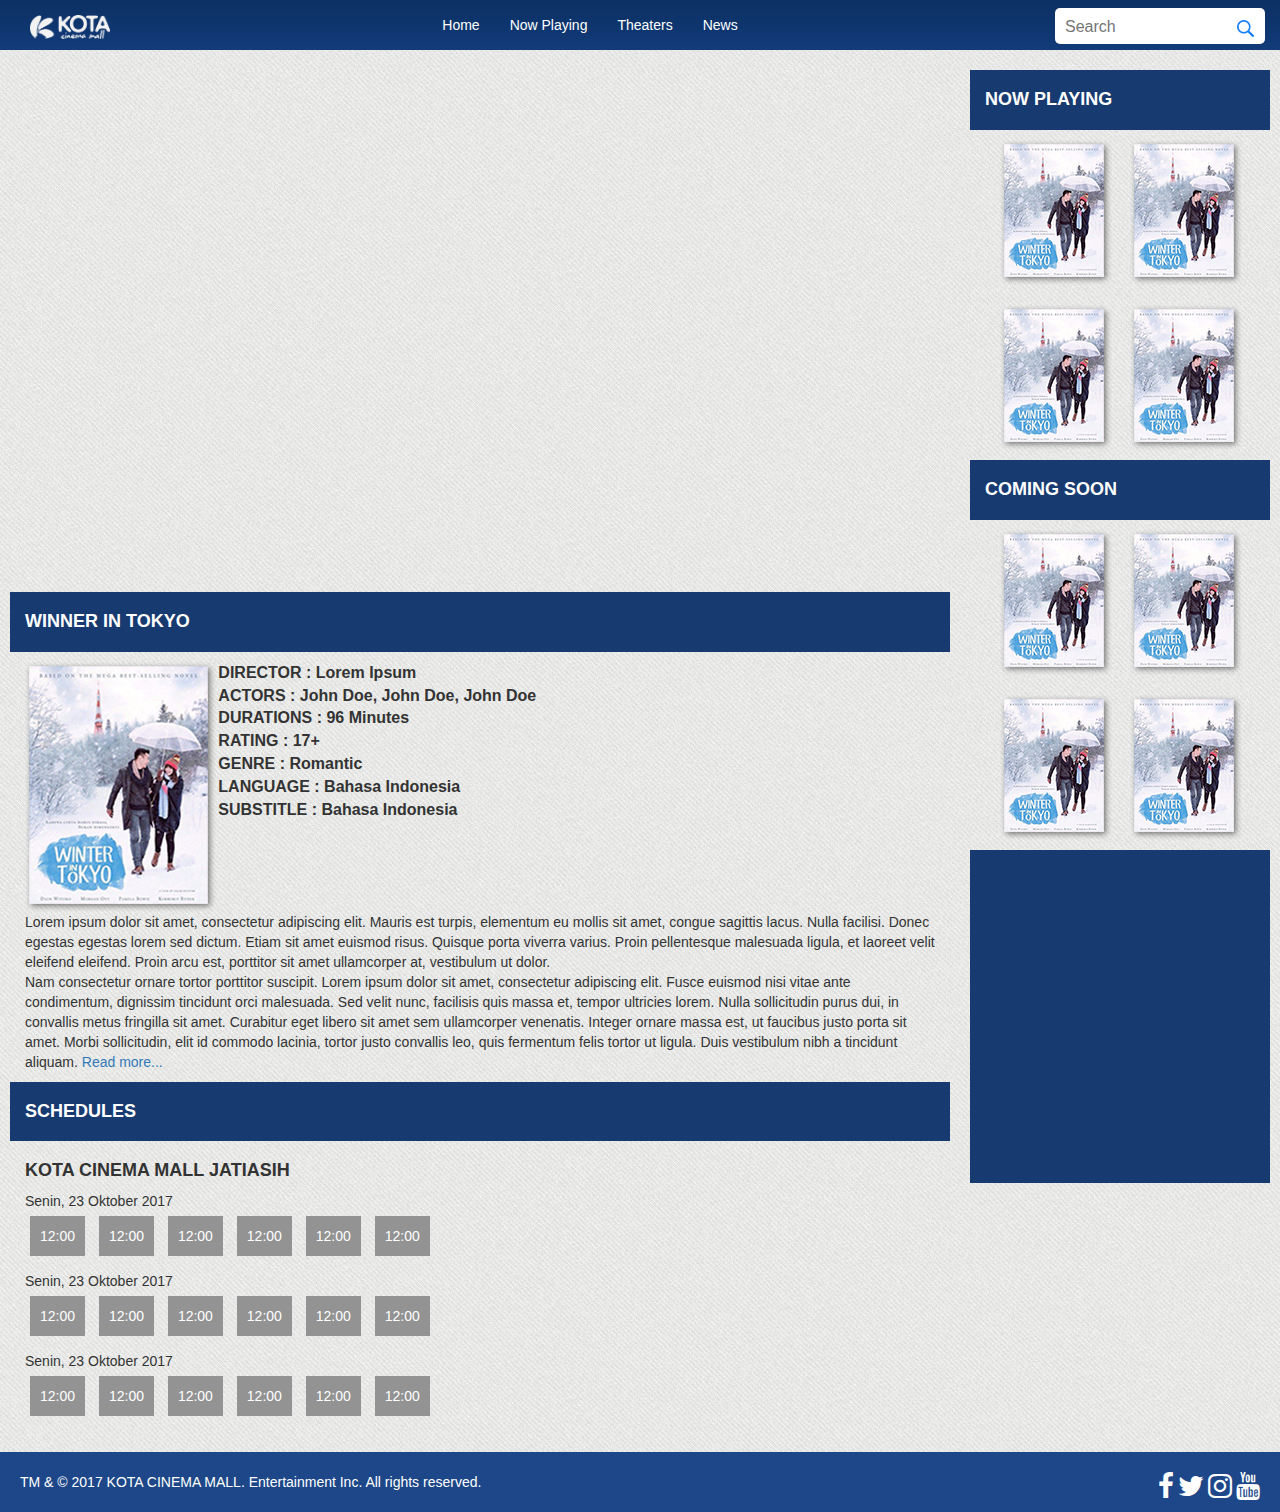
<file: movie.html>
<!DOCTYPE html>
<html>
<head>
<meta charset="utf-8" />
<meta name="viewport" content="width=device-width, initial-scale=1, maximum-scale=1, minimum-scale=1, user-scalable=no, minimal-ui" />
<link rel="stylesheet" href="css/app.css"/>
<link rel="stylesheet" href="css/bootstrap.css"/>
<link rel="stylesheet" href="css/font-awesome.min.css"/>
<link href="https://cdnjs.cloudflare.com/ajax/libs/OwlCarousel2/2.2.0/assets/owl.theme.default.min.css" rel="stylesheet"/>
<link href="https://cdnjs.cloudflare.com/ajax/libs/OwlCarousel2/2.2.1/assets/owl.carousel.min.css" rel="stylesheet"/>
<title>Movie</title>
</head>
<body>
<header class="navbar-fixed-top navbar-default">
    <div class="container-fluid">
        <div class="navbar-header">
            <button type="button" class="navbar-toggle" type="button" data-toggle="collapse" data-target="#navbarCollapse" aria-controls="navbarCollapse" aria-expanded="false" aria-label="Toggle navigation">
                <span class="sr-only">Toggle navigation</span>
                <span class="icon-bar"></span>
                <span class="icon-bar"></span>
                <span class="icon-bar"></span>
            </button>

            <a class="navbar-brand" href="{{ 'home'|page }}">
               <img src="image/logo.png" alt="" class="img-responsive img-logo">
            </a>
        </div>

        <div class="collapse navbar-collapse" id="navbarCollapse">
            <ul class="nav navbar-nav">
               <li><a href="#" title="">Home</a></li>
               <li><a href="#" title="">Now Playing</a></li>
               <li><a href="#" title="">Theaters</a></li>
               <li><a href="#" title="">News</a></li>
            </ul>
             <form class="form-inline" action="" method="get" accept-charset="utf-8">
              <input type="text" name="search" placeholder="Search" style="background-image: url(image/search.png);">
              </form>
        </div>
    </div>
</header>
<div class="container-fluid content-body">
  <div class="row">
     <div class="col-sm-9">
       <div class="row p-l-r-10">
         <div class="col-sm-12 pd-b-10">
            <div class="embed-responsive embed-responsive-16by9">
                <iframe class="embed-responsive-item" src="https://www.youtube.com/embed/jytxhPhSK_0"></iframe>
            </div>
         </div>
         <div class="col-md-12 col-xs-12 title">
            <h2>WINNER IN TOKYO</h2>
         </div>

         <div class="col-md-12 col-xs-12">
           <div class="row">
             <div class="col-sm-12 ex-movie">
                <div class="row">
                    <div class="col-sm-4 text-left">
                        <img src="image/Film2.png" alt="" style="margin: 0px;" class="img-responsive">
                    </div>
                    <div class="col-sm-8">
                        <p class="info-movie" style="font-weight: bold; font-size: 16px;"><b>DIRECTOR</b> : Lorem Ipsum<br><b>ACTORS</b> : John Doe, John Doe, John Doe<br>
                        <b>DURATIONS</b> : 96 Minutes<br><b>RATING</b> : 17+<br><b>GENRE</b> : Romantic<br>
                        <b>LANGUAGE</b> : Bahasa Indonesia <br><b>SUBSTITLE</b> : Bahasa Indonesia</p>
                    </div>
                </div>
                <div class="row">
                  <div class="col-sm-12">
                    <p>Lorem ipsum dolor sit amet, consectetur adipiscing elit. Mauris est turpis, elementum eu mollis sit amet, congue sagittis lacus. Nulla facilisi. Donec egestas egestas lorem sed dictum. Etiam sit amet euismod risus. Quisque porta viverra varius. Proin pellentesque malesuada ligula, et laoreet velit eleifend eleifend. Proin arcu est, porttitor sit amet ullamcorper at, vestibulum ut dolor.<br>Nam consectetur ornare tortor porttitor suscipit. Lorem ipsum dolor sit amet, consectetur adipiscing elit. Fusce euismod nisi vitae ante condimentum, dignissim tincidunt orci malesuada. Sed velit nunc, facilisis quis massa et, tempor ultricies lorem. Nulla sollicitudin purus dui, in convallis metus fringilla sit amet. Curabitur eget libero sit amet sem ullamcorper venenatis. Integer ornare massa est, ut faucibus justo porta sit amet. Morbi sollicitudin, elit id commodo lacinia, tortor justo convallis leo, quis fermentum felis tortor ut ligula. Duis vestibulum nibh a tincidunt aliquam. <a href="#" title="">Read more...</a></p>
                  </div>
                </div>
            </div>
           </div>
         </div>
         <div class="col-md-12 col-xs-12 title">
            <h2>SCHEDULES</h2>
         </div>

         <div class="col-md-12 col-xs-12">
           <div class="row">
             <div class="col-sm-12 ex-movie">
                <div class="row">
                    <div class="col-sm-6 text-left">
                        <h4><b>KOTA CINEMA MALL JATIASIH</b></h4>
                    </div>
                    <div class="col-sm-12">
                      <span class="pd-b-10 pd-t-10">Senin, 23 Oktober 2017</span>
                      <ul class="time-movie">
                        <li><a href="#" title="">12:00</a></li>
                        <li><a href="#" title="">12:00</a></li>
                        <li><a href="#" title="">12:00</a></li>
                        <li><a href="#" title="">12:00</a></li>
                        <li><a href="#" title="">12:00</a></li>
                        <li><a href="#" title="">12:00</a></li>
                      </ul>
                      <span class="pd-b-10 pd-t-10">Senin, 23 Oktober 2017</span>
                      <ul class="time-movie">
                        <li><a href="#" title="">12:00</a></li>
                        <li><a href="#" title="">12:00</a></li>
                        <li><a href="#" title="">12:00</a></li>
                        <li><a href="#" title="">12:00</a></li>
                        <li><a href="#" title="">12:00</a></li>
                        <li><a href="#" title="">12:00</a></li>
                      </ul>
                      <span class="pd-b-10 pd-t-10">Senin, 23 Oktober 2017</span>
                      <ul class="time-movie">
                        <li><a href="#" title="">12:00</a></li>
                        <li><a href="#" title="">12:00</a></li>
                        <li><a href="#" title="">12:00</a></li>
                        <li><a href="#" title="">12:00</a></li>
                        <li><a href="#" title="">12:00</a></li>
                        <li><a href="#" title="">12:00</a></li>
                      </ul>
                    </div>
                </div>
                <div class="row">
                  <div class="col-sm-12">
                  </div>
                </div>
            </div>
           </div>
         </div>
       </div>
     </div>
     <div class="col-sm-3">
        <div class="row p-l-r-10">
          <div class="col-sm-12 title">
              <h2>NOW PLAYING</h2>
          </div>
          <div class="col-sm-12 pd-0">
            <div class="col-md-6 col-sm-12 col-xs-6 pd-0 pd-l-20 text-center">
              <img src="image/list.png" alt="" class="img-list">
              <img src="image/list.png" alt="" class="img-list">
            </div>

            <div class="col-md-6 col-sm-12 col-xs-6 pd-0 pd-r-20 text-center">
              <img src="image/list.png" alt="" class="img-list">
              <img src="image/list.png" alt="" class="img-list">
            </div>
          </div>
        </div>
        <div class="row p-l-r-10">
          <div class="col-sm-12 title">
              <h2>COMING SOON</h2>
          </div>
          <div class="col-sm-12 pd-0">
            <div class="col-md-6 col-sm-12 col-xs-6 pd-0 pd-l-20 text-center">
              <img src="image/list.png" alt="" class="img-list">
              <img src="image/list.png" alt="" class="img-list">
            </div>

            <div class="col-md-6 col-sm-12 col-xs-6 pd-0 pd-r-20 text-center">
              <img src="image/list.png" alt="" class="img-list">
              <img src="image/list.png" alt="" class="img-list">
            </div>
          </div>
        </div>
        <div class="row p-l-r-10">
            <div class="col-sm-12 text-center title">
               <div class="ads">
                 
               </div>
            </div>
        </div>
     </div> 
  </div>
</div>
<footer class="footer">
        <span class="text-muted">TM & © 2017 KOTA CINEMA MALL. Entertainment Inc. All rights reserved.</span>
        <ul class="social-icons float-right">
            <li><a href="" class="social-icon"> <i class="fa fa-facebook fa-2x"></i></a></li>
            <li><a href="" class="social-icon"> <i class="fa fa-twitter fa-2x"></i></a></li>
            <li><a href="" class="social-icon"> <i class="fa fa-instagram fa-2x"></i></a></li>
            <li><a href="" class="social-icon"> <i class="fa fa-youtube fa-2x"></i></a></li>
        </ul>
    </footer>
<script src="js/jquery.min.js"></script>
<script src="js/bootstrap.js"></script>
<script src="js/bootstrap.min.js"></script>
<script src="js/main.js"></script>
<script src="https://cdnjs.cloudflare.com/ajax/libs/OwlCarousel2/2.2.1/owl.carousel.min.js"></script>
<script type="text/javascript">
</script>
</body>
</html>
</file>
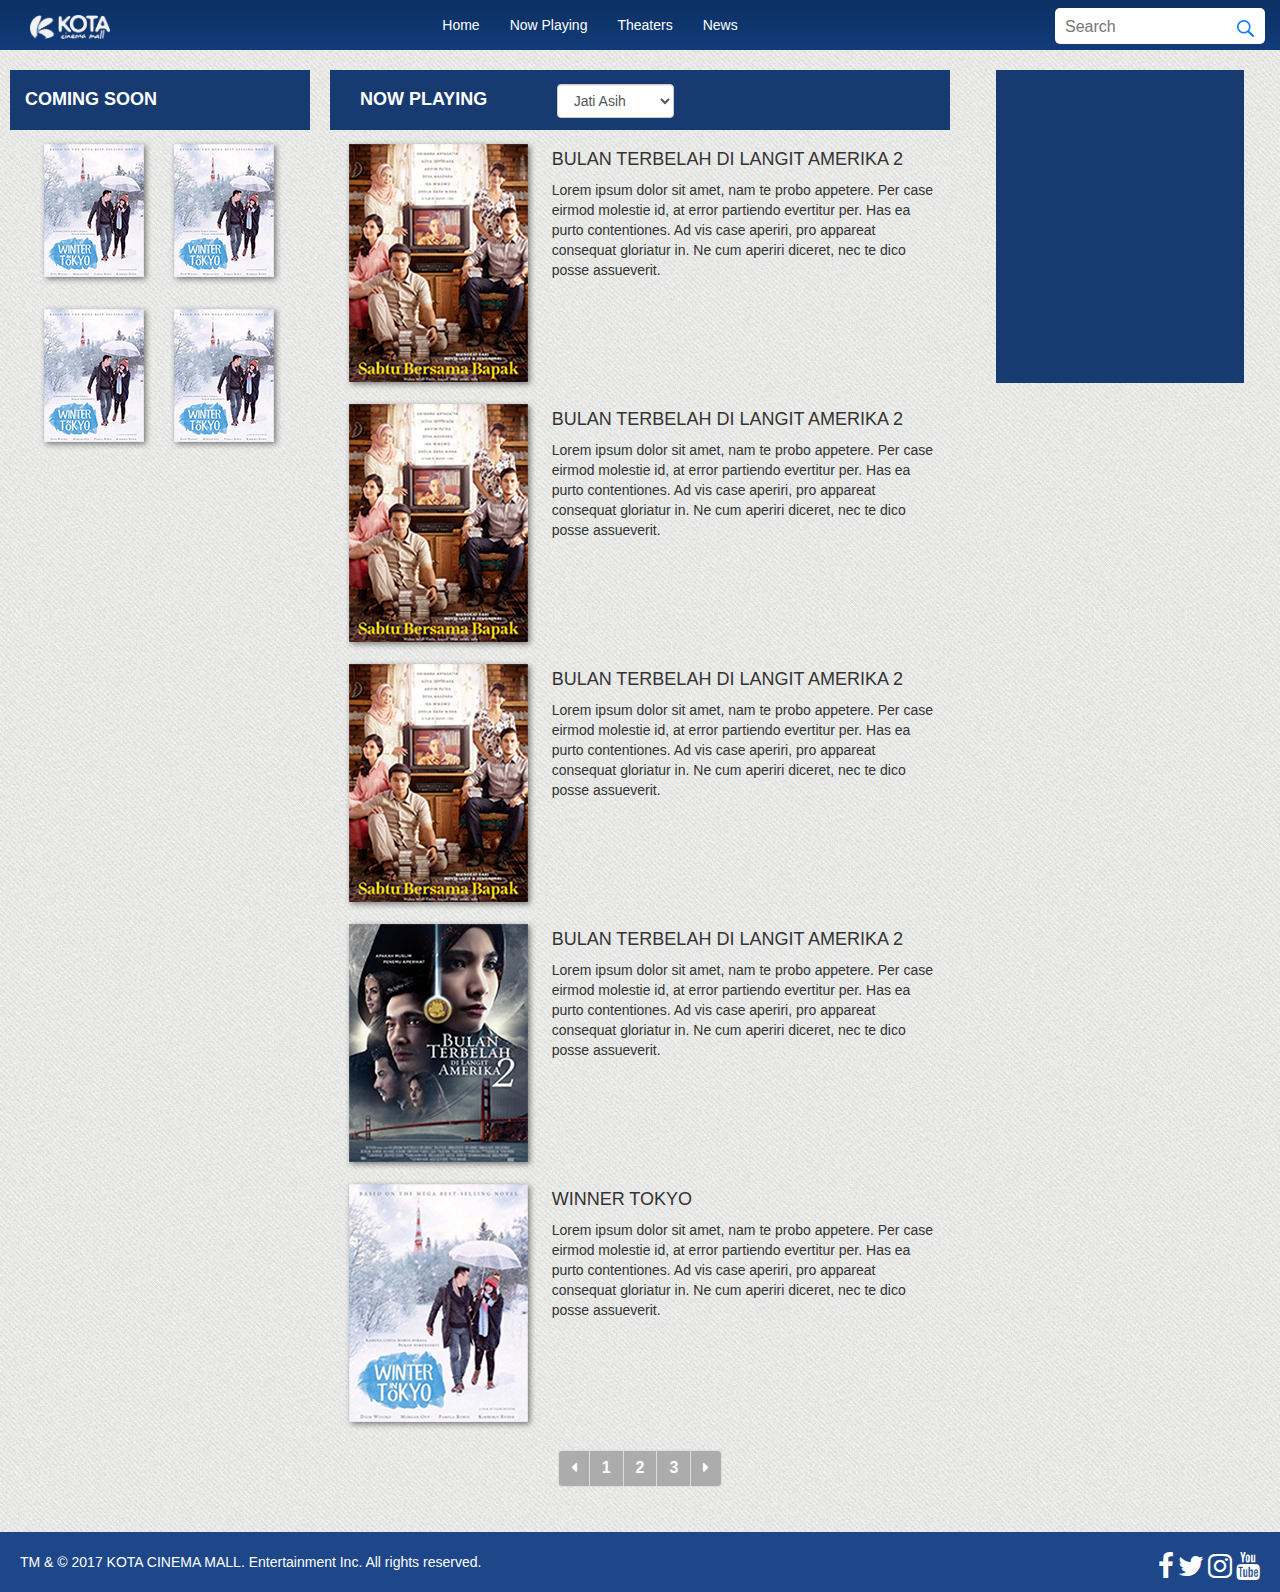
<file: now-playing.html>
<!DOCTYPE html>
<html>
<head>
<meta charset="utf-8" />
<meta name="viewport" content="width=device-width, initial-scale=1, maximum-scale=1, minimum-scale=1, user-scalable=no, minimal-ui" />
<link rel="stylesheet" href="css/app.css"/>
<link rel="stylesheet" href="css/bootstrap.css"/>
<link rel="stylesheet" href="css/font-awesome.min.css"/>
<link href="https://cdnjs.cloudflare.com/ajax/libs/OwlCarousel2/2.2.0/assets/owl.theme.default.min.css" rel="stylesheet"/>
<link href="https://cdnjs.cloudflare.com/ajax/libs/OwlCarousel2/2.2.1/assets/owl.carousel.min.css" rel="stylesheet"/>
<title>now playing</title>
</head>
<body>
<header class="navbar-fixed-top navbar-default">
    <div class="container-fluid">
        <div class="navbar-header">
            <button type="button" class="navbar-toggle" type="button" data-toggle="collapse" data-target="#navbarCollapse" aria-controls="navbarCollapse" aria-expanded="false" aria-label="Toggle navigation">
                <span class="sr-only">Toggle navigation</span>
                <span class="icon-bar"></span>
                <span class="icon-bar"></span>
                <span class="icon-bar"></span>
            </button>

            <a class="navbar-brand" href="{{ 'home'|page }}">
               <img src="image/logo.png" alt="" class="img-responsive img-logo">
            </a>
        </div>

        <div class="collapse navbar-collapse" id="navbarCollapse">
            <ul class="nav navbar-nav">
               <li><a href="#" title="">Home</a></li>
               <li><a href="#" title="">Now Playing</a></li>
               <li><a href="#" title="">Theaters</a></li>
               <li><a href="#" title="">News</a></li>
            </ul>
		     <form class="form-inline" action="" method="get" accept-charset="utf-8">
	          <input type="text" name="search" placeholder="Search" style="background-image: url(image/search.png);">
		      </form>
        </div>
        
    </div>
</header>
<div class="container-fluid content-body">
  <div class="row">
     <div class="col-sm-3">
        <div class="row p-l-r-10">
          <div class="col-sm-12 title">
              <h2>COMING SOON</h2>
          </div>
          <div class="col-sm-12 pd-0">
            <div class="col-md-6 col-sm-12 col-xs-6 pd-0 pd-l-20 text-center">
              <img src="image/list.png" alt="" class="img-list">
              <img src="image/list.png" alt="" class="img-list">
            </div>

            <div class="col-md-6 col-sm-12 col-xs-6 pd-0 pd-r-20 text-center">
              <img src="image/list.png" alt="" class="img-list">
              <img src="image/list.png" alt="" class="img-list">
            </div>
          </div>
        </div>
     </div>

     <div class="col-sm-6">

       <div class="row p-l-r-10">

         <div class="col-sm-12 title">
             <div class="col-sm-4"><h2>NOW PLAYING</h2></div>
             <div class="col-sm-3 text-left" style="margin-top: 4px;">
                 <select class="form-control" id="Jahit">
                    <option>Jati Asih</option>
                    <option>Bandung</option>
                    <option>Jakarta</option>
                    <option>Cikarang</option>
                </select>
             </div>
         </div>

         <div class="col-sm-12">
           <div class="row">
            
            <div class="col-sm-12 ex-movie">
                <div class="row">
                    <div class="col-sm-4 text-center">
                        <img src="image/Film3.png" alt="">
                    </div>
                    <div class="col-sm-8">
                        <h4>BULAN TERBELAH DI LANGIT AMERIKA 2</h4>
                        <p>Lorem ipsum dolor sit amet, nam te probo appetere. Per case eirmod molestie id, at error partiendo evertitur per. Has ea purto contentiones. Ad vis case aperiri, pro appareat consequat gloriatur in. Ne cum aperiri diceret, nec te dico posse assueverit.</p>
                    </div>
                </div>
            </div>

            <div class="col-sm-12 ex-movie">
                <div class="row">
                    <div class="col-sm-4 text-center">
                        <img src="image/Film3.png" alt="">
                    </div>
                    <div class="col-sm-8">
                        <h4>BULAN TERBELAH DI LANGIT AMERIKA 2</h4>
                        <p>Lorem ipsum dolor sit amet, nam te probo appetere. Per case eirmod molestie id, at error partiendo evertitur per. Has ea purto contentiones. Ad vis case aperiri, pro appareat consequat gloriatur in. Ne cum aperiri diceret, nec te dico posse assueverit.</p>
                    </div>
                </div>
            </div>

            <div class="col-sm-12 ex-movie">
                <div class="row">
                    <div class="col-sm-4 text-center">
                        <img src="image/Film3.png" alt="">
                    </div>
                    <div class="col-sm-8">
                        <h4>BULAN TERBELAH DI LANGIT AMERIKA 2</h4>
                        <p>Lorem ipsum dolor sit amet, nam te probo appetere. Per case eirmod molestie id, at error partiendo evertitur per. Has ea purto contentiones. Ad vis case aperiri, pro appareat consequat gloriatur in. Ne cum aperiri diceret, nec te dico posse assueverit.</p>
                    </div>
                </div>
            </div>

            <div class="col-sm-12 ex-movie">
                <div class="row">
                    <div class="col-sm-4 text-center">
                        <img src="image/Film1.png" alt="">
                    </div>
                    <div class="col-sm-8">
                        <h4>BULAN TERBELAH DI LANGIT AMERIKA 2</h4>
                        <p>Lorem ipsum dolor sit amet, nam te probo appetere. Per case eirmod molestie id, at error partiendo evertitur per. Has ea purto contentiones. Ad vis case aperiri, pro appareat consequat gloriatur in. Ne cum aperiri diceret, nec te dico posse assueverit.</p>
                    </div>
                </div>
            </div>

            <div class="col-sm-12 ex-movie">
                <div class="row">
                    <div class="col-sm-4 text-center">
                        <img src="image/Film2.png" alt="">
                    </div>
                    <div class="col-sm-8">
                        <h4>WINNER TOKYO</h4>
                        <p>Lorem ipsum dolor sit amet, nam te probo appetere. Per case eirmod molestie id, at error partiendo evertitur per. Has ea purto contentiones. Ad vis case aperiri, pro appareat consequat gloriatur in. Ne cum aperiri diceret, nec te dico posse assueverit.</p>
                    </div>
                </div>
            </div>
             
                <nav aria-label="Page navigation" style="text-align: center;">
                      <ul class="pagination">
                        <li class="page-item"><a class="page-link" href="#"><i class="fa fa-caret-left" aria-hidden="true"></i></a></li>
                        <li class="page-item"><a class="page-link" href="#">1</a></li>
                        <li class="page-item"><a class="page-link" href="#">2</a></li>
                        <li class="page-item"><a class="page-link" href="#">3</a></li>
                        <li class="page-item"><a class="page-link" href="#"><i class="fa fa-caret-right" aria-hidden="true"></i></a></li>
                      </ul>
                </nav>

           </div>
         </div>
       </div>
     </div>
     
     <div class="col-sm-3">
       <div class="row">

         <div class="col-sm-12 text-center">

           <div class="ads">
             
           </div>
         </div>
       </div>
     </div>
  </div>
</div>
<footer class="footer">
        <span class="text-muted">TM & © 2017 KOTA CINEMA MALL. Entertainment Inc. All rights reserved.</span>
        <ul class="social-icons float-right">
	        <li><a href="" class="social-icon"> <i class="fa fa-facebook fa-2x"></i></a></li>
	        <li><a href="" class="social-icon"> <i class="fa fa-twitter fa-2x"></i></a></li>
	        <li><a href="" class="social-icon"> <i class="fa fa-instagram fa-2x"></i></a></li>
	        <li><a href="" class="social-icon"> <i class="fa fa-youtube fa-2x"></i></a></li>
   		</ul>
    </footer>
<script src="js/jquery.min.js"></script>
<script src="js/bootstrap.js"></script>
<script src="js/bootstrap.min.js"></script>
<script src="js/main.js"></script>
<script src="https://cdnjs.cloudflare.com/ajax/libs/OwlCarousel2/2.2.1/owl.carousel.min.js"></script>
<script type="text/javascript">
</script>
</body>
</html>
</file>
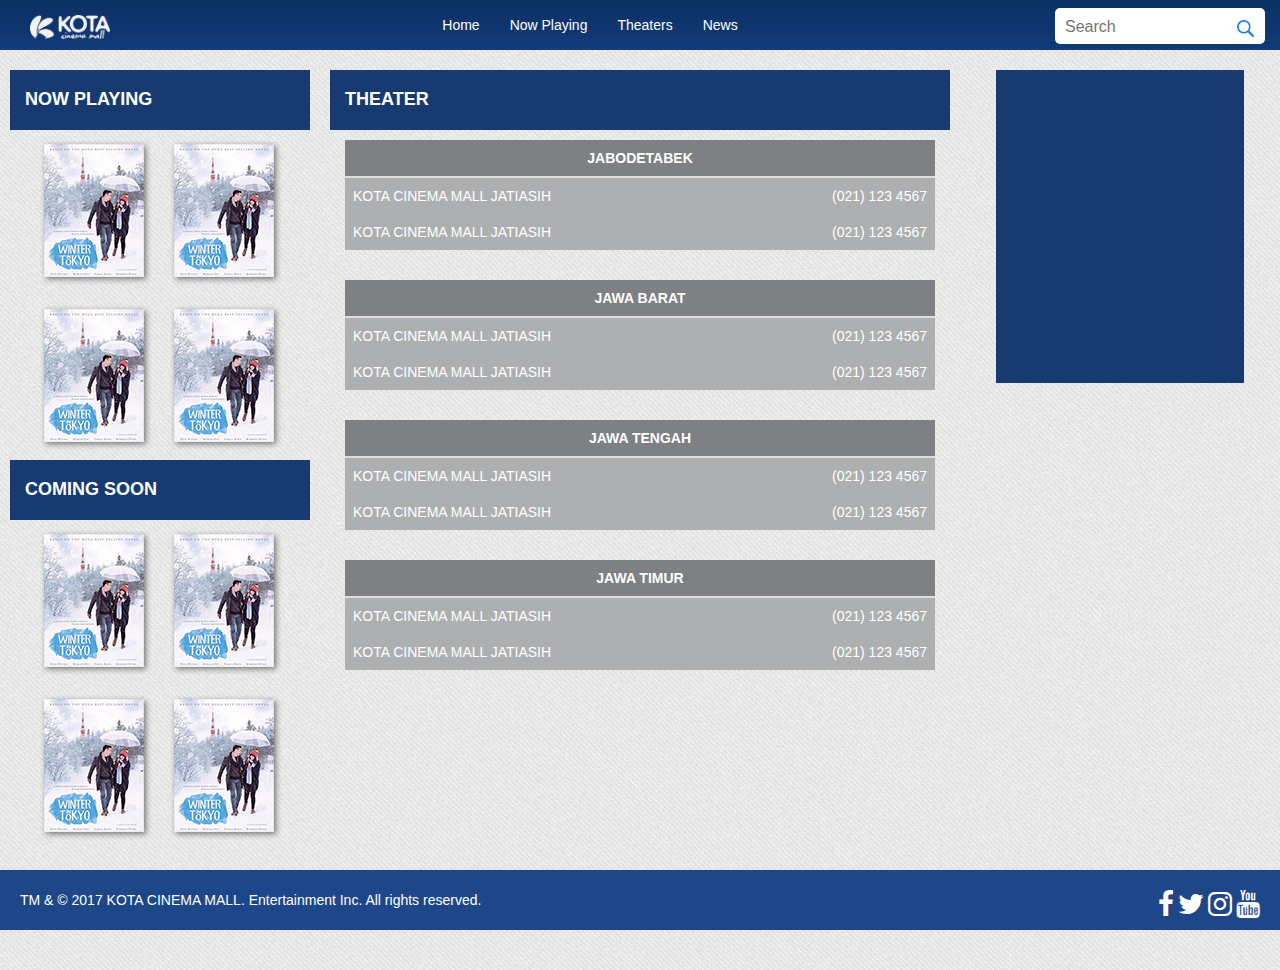
<file: teater.html>
<!DOCTYPE html>
<html>
<head>
<meta charset="utf-8" />
<meta name="viewport" content="width=device-width, initial-scale=1, maximum-scale=1, minimum-scale=1, user-scalable=no, minimal-ui" />
<link rel="stylesheet" href="css/app.css"/>
<link rel="stylesheet" href="css/bootstrap.css"/>
<link rel="stylesheet" href="css/font-awesome.min.css"/>
<link href="https://cdnjs.cloudflare.com/ajax/libs/OwlCarousel2/2.2.0/assets/owl.theme.default.min.css" rel="stylesheet"/>
<link href="https://cdnjs.cloudflare.com/ajax/libs/OwlCarousel2/2.2.1/assets/owl.carousel.min.css" rel="stylesheet"/>
<title>Theaters</title>
</head>
<body>
<header class="navbar-fixed-top navbar-default">
    <div class="container-fluid">
        <div class="navbar-header">
            <button type="button" class="navbar-toggle" type="button" data-toggle="collapse" data-target="#navbarCollapse" aria-controls="navbarCollapse" aria-expanded="false" aria-label="Toggle navigation">
                <span class="sr-only">Toggle navigation</span>
                <span class="icon-bar"></span>
                <span class="icon-bar"></span>
                <span class="icon-bar"></span>
            </button>

            <a class="navbar-brand" href="{{ 'home'|page }}">
               <img src="image/logo.png" alt="" class="img-responsive img-logo">
            </a>
        </div>

        <div class="collapse navbar-collapse" id="navbarCollapse">
            <ul class="nav navbar-nav">
               <li><a href="#" title="">Home</a></li>
               <li><a href="#" title="">Now Playing</a></li>
               <li><a href="#" title="">Theaters</a></li>
               <li><a href="#" title="">News</a></li>
            </ul>
		     <form class="form-inline" action="" method="get" accept-charset="utf-8">
	          <input type="text" name="search" placeholder="Search" style="background-image: url(image/search.png);">
		      </form>
        </div>
        
    </div>
</header>
<div class="container-fluid content-body">
  <div class="row">
     <div class="col-sm-3">
        <div class="row p-l-r-10">
          <div class="col-sm-12 title">
              <h2>NOW PLAYING</h2>
          </div>
          <div class="col-sm-12 pd-0">
            <div class="col-md-6 col-sm-12 col-xs-6 pd-0 pd-l-20 text-center">
              <img src="image/list.png" alt="" class="img-list">
              <img src="image/list.png" alt="" class="img-list">
            </div>

            <div class="col-md-6 col-sm-12 col-xs-6 pd-0 pd-r-20 text-center">
              <img src="image/list.png" alt="" class="img-list">
              <img src="image/list.png" alt="" class="img-list">
            </div>
          </div>
        </div>
        <div class="row p-l-r-10">
          <div class="col-sm-12 title">
              <h2>COMING SOON</h2>
          </div>
          <div class="col-sm-12 pd-0">
            <div class="col-md-6 col-sm-12 col-xs-6 pd-0 pd-l-20 text-center">
              <img src="image/list.png" alt="" class="img-list">
              <img src="image/list.png" alt="" class="img-list">
            </div>

            <div class="col-md-6 col-sm-12 col-xs-6 pd-0 pd-r-20 text-center">
              <img src="image/list.png" alt="" class="img-list">
              <img src="image/list.png" alt="" class="img-list">
            </div>
          </div>
        </div>
     </div>

     <div class="col-sm-6">

       <div class="row p-l-r-10">

         <div class="col-sm-12 title">
           <h2>THEATER</h2>
         </div>

         <div class="col-sm-12">
           <div class="row">
             <div class="col-sm-12 table-schedule">
               <table class="table">
                <thead>
                  <tr>
                    <th class="text-center" scope="col" colspan="4">JABODETABEK</th>
                  </tr>
                </thead>
                <tbody>
                  <tr>
                    <td scope="row" colspan="2">KOTA CINEMA MALL JATIASIH</td>
                    <td scope="row" colspan="2" class="text-right">(021) 123 4567</td>
                  </tr>
                  <tr>
                    <td scope="row" colspan="2">KOTA CINEMA MALL JATIASIH</td>
                    <td scope="row" colspan="2" class="text-right">(021) 123 4567</td>
                  </tr>
                </tbody>
              </table>
             </div>
             <div class="col-sm-12 table-schedule">
               <table class="table">
                <thead>
                  <tr>
                    <th class="text-center" scope="col" colspan="4">JAWA BARAT</th>
                  </tr>
                </thead>
                <tbody>
                  <tr>
                    <td scope="row" colspan="2">KOTA CINEMA MALL JATIASIH</td>
                    <td scope="row" colspan="2" class="text-right">(021) 123 4567</td>
                  </tr>
                  <tr>
                    <td scope="row" colspan="2">KOTA CINEMA MALL JATIASIH</td>
                    <td scope="row" colspan="2" class="text-right">(021) 123 4567</td>
                  </tr>
                </tbody>
              </table>
             </div>
             <div class="col-sm-12 table-schedule">
               <table class="table">
                <thead>
                  <tr>
                    <th class="text-center" scope="col" colspan="4">JAWA TENGAH</th>
                  </tr>
                </thead>
                <tbody>
                  <tr>
                    <td scope="row" colspan="2">KOTA CINEMA MALL JATIASIH</td>
                    <td scope="row" colspan="2" class="text-right">(021) 123 4567</td>
                  </tr>
                  <tr>
                    <td scope="row" colspan="2">KOTA CINEMA MALL JATIASIH</td>
                    <td scope="row" colspan="2" class="text-right">(021) 123 4567</td>
                  </tr>
                </tbody>
              </table>
             </div>
             <div class="col-sm-12 table-schedule">
               <table class="table">
                <thead>
                  <tr>
                    <th class="text-center" scope="col" colspan="4">JAWA TIMUR</th>
                  </tr>
                </thead>
                <tbody>
                  <tr>
                    <td scope="row" colspan="2">KOTA CINEMA MALL JATIASIH</td>
                    <td scope="row" colspan="2" class="text-right">(021) 123 4567</td>
                  </tr>
                  <tr>
                    <td scope="row" colspan="2">KOTA CINEMA MALL JATIASIH</td>
                    <td scope="row" colspan="2" class="text-right">(021) 123 4567</td>
                  </tr>
                </tbody>
              </table>
             </div>
           </div>
         </div>
       </div>
     </div> 
     
     <div class="col-sm-3">
       <div class="row">

         <div class="col-sm-12 text-center">

           <div class="ads">
             
           </div>
         </div>
       </div>
     </div>
  </div>
</div>
<footer class="footer">
        <span class="text-muted">TM & © 2017 KOTA CINEMA MALL. Entertainment Inc. All rights reserved.</span>
        <ul class="social-icons float-right">
	        <li><a href="" class="social-icon"> <i class="fa fa-facebook fa-2x"></i></a></li>
	        <li><a href="" class="social-icon"> <i class="fa fa-twitter fa-2x"></i></a></li>
	        <li><a href="" class="social-icon"> <i class="fa fa-instagram fa-2x"></i></a></li>
	        <li><a href="" class="social-icon"> <i class="fa fa-youtube fa-2x"></i></a></li>
   		</ul>
    </footer>
<script src="js/jquery.min.js"></script>
<script src="js/bootstrap.js"></script>
<script src="js/bootstrap.min.js"></script>
<script src="js/main.js"></script>
<script src="https://cdnjs.cloudflare.com/ajax/libs/OwlCarousel2/2.2.1/owl.carousel.min.js"></script>
<script type="text/javascript">
</script>
</body>
</html>
</file>
<file: css/app.css>
* {
  margin: 0;
  padding: 0;
}

html,
body {
  height: 100%;
  color:#fff;
  background-image: url(../image/bg-full.png) !important;
}

.time-movie li a:hover{
  color:#fff;
  text-decoration: none;
  background-color: #173a71;
}

.nav-tabs > li.active > a {
  border-bottom-color: #ddd !important;
}

.nav-tabs {
  border-bottom: 0 !important;
}
.nav-tabs > li {
  padding-left: 10px !important;
}

.nav-tabs > li.active > a {
  background-color: #000 !important;
  color: #fff !important;
}

.nav-tabs > li > a {
  border-radius: 4px 4px 0 5px;
}

.pd-0 {
  padding: 0 !important;
}

.pd-b-10 {
    padding-bottom: 10px !important;
}

.pd-t-10 {
    padding-top: 10px;
}

@media only screen and (min-width: 1121px){
  .pd-l-20 {
    padding-left: 20px !important;
  }

  .pd-r-20 {
    padding-right: 20px !important;
  }
}

.content-body{
  padding: 0;
  margin-top: 70px;
  margin-bottom: 20px;
  
}
.img-logo{
	width: 80px;
}

element.style {
    background-color: #000;
    opacity: 0.5;
}
.navbar-collapse {
    text-align: center !important;
}
.navbar-default{
	background-image: url(../image/bg-header.png) !important;
	width: 100%;
	height: 50px;
}
.navbar-default .navbar-nav > li > a {
    color: #fff !important;
}
.navbar-default .navbar-toggle {
    border-color: #fff !important;
}
.navbar-nav {
    display: inline-block !important;
    float: none !important;
}


.form-inline{
	float: right;
    padding-top: 8px;
}
.form-inline input[type=text] {
    width: 210px;
    box-sizing: border-box;
    border-radius: 5px;
    border: none;
    font-size: 16px;
    background-color: white;
    background-position: 180px 10px; 
    background-repeat: no-repeat;
    padding: 8px 10px 5px 10px;
    position: relative;
}

.navbar-default .navbar-toggle .icon-bar {
    background-color: #fff !important;
}
.waiting-movie{
  background-image: url(../image/bg-nowplay.png) !important;
  width: 100%;
  padding-bottom: 10px;
}
.now-play{
  background-image: url(../image/bg-nowplay.png) !important;
  width: 100%;
	padding-top: 70px;
}
.carousel-control{
  background: none !important;
}
.play-list{
	width: 100%;
	background-color: #1a417f;
}
.play-list .ply {
	background-color: #000 !important;
	color: #fff;
}
.play-list .btn-default:hover {
	background-color: #000 !important;
	color: #fff;
}

.news{
	background-image: url(../image/bg-news.png) !important;
	width: 100%;
	height: auto;
}
.news h1{
	font-size: 24px;
	text-transform: uppercase;
	font-weight: bold;
}
hr{
    width: 100%;
    border-top: 3px solid #000 !important;
}
.img-responsive{
	margin: 0 auto;
}
.news a{
}
.news a > span{
	font-size: 18px;
	color:#000;
	font-weight: bold;
}
.news a:hover{
	text-decoration: none;
}
.footer {
  background-color: #1d4788;
  color: #fff;
  position: relativel;
  right: 0;
  bottom: 0;
  left: 0;
  padding: 20px;
  text-align: left;
}

.text-muted{
	color: #fff !important;	
}
.img-banner{
  padding-bottom:10px;
  padding-top: 10px; 
}
.social-icon {
    color: #fff;
}
ul.social-icons {
	height: 10px;
	float: right;
}
.social-icons li {
    vertical-align: top;
    display: inline;
}
.social-icons a {
    color: #fff;
    text-decoration: none;
}
.social-icons a:hover {
    color: #fff;
    text-decoration: none;
}
.carousel-control.left{
  left:-100px;
}
.carousel-control.right{
  right:-80px !important;
}
@media only screen and (max-width: 736px){

    .time-movie {
        text-align: center;
    }

    .img-responsive {
        margin: 0 auto !important;
    }
    .info-movie {
    position: relative;
    right: 0px !important;
    }

    .carousel-control.left{
        left:0 !important;
    }

    .carousel-control.right{
        right:0 !important;
    }

    .navbar-collapse{
        text-align: left !important;
    }

    #boxes .window{
        display: none !important;
    }
	.news h1{
		text-align: center;
		margin: 0 auto;
		padding-top: 10px;
	}
	.text-muted{
	   font-size: 12px !important;
	
	}
	.navbar-collapse {
		background-color: #1a417f;
	}
	.banner-movie{
		margin-left: 0px !important;
	}
	.banner-movie a img {
		padding: 16px;

	}
	.banner-movie img {
	    width: 100%;
	}
	.form-group{
		text-align: center;
	}
	ul.social-icons {
    display: none;
	}
	.footer{
		padding-top: 10px !important;
		text-align: center !important;
	}
    	
}
@media only screen and (min-device-width: 481px) and (max-device-width: 1024px){
    .info-movie {
    position: relative;
    right: 120px;
    }

    .carousel-control.left{
    left:0 !important;
    }
    .carousel-control.right{
    right:0 !important;
    }
    .form-inline input[type=text]{
    width: auto !important;
    background-position: 160px 10px;
    }

  footer{
  	padding-bottom: 220px !important;
  }
}
/* Owl Carousel CSS */
.carousel-movie:after {
  content: "";
  display: block;
  position: absolute;
  width: 8%;
  top: 0;
  bottom: 0;
  left: 50%;
  margin-left: 0;
  pointer-events: none;
  background: url() no-repeat center 50%;
  background-size: 100% auto;
}
.owl-item {
  -webkit-backface-visibility: hidden;
  -webkit-transform: translate(0) scale(1.0, 1.0);
}
.item-playnow {
  opacity: 0.4;
  transition: .4s ease all;
  transform: scale(.6);
}
.item-playnow img{
  display: block;
  min-width: 100%;
  width: auto;
  height: auto;
}
.item-playnow {
  display: block;
  width: 100%;
  height: auto;
  opacity: 1;
  transform: scale(1);
  max-height: 680px !important;
}

/* content and cta */
.inner {
  position: absolute;
  bottom: 0%;
  left: 0px;
  right: 0;
  text-align: left;
  width: 100%;
  background-color: #000;
  opacity: 0.5;
  padding: 20px;
}
.reveal-text{
  color: #FFF;
  text-decoration: none;
  text-align: left;
  position: relative;
  top:-20px;
}
.cta-main{
  text-decoration: none;
  color: #FFF;
  font-size: 18px;
  text-align: left;
}
.cta-main:hover{
  text-decoration: none;
  color: #FFF;
}
/* Title Animation END */
/* Corosel boostarp */
.carousel-control          { width:  4%; }
.carousel-control.left,.carousel-control.right {margin-left:15px;background-image:none;}
@media (max-width: 767px) {
  .carousel-inner .active.left { left: -100%; }
  .carousel-inner .next        { left:  100%; }
  .carousel-inner .prev    { left: -100%; }
  .active > div { display:none; }
  .active > div:first-child { display:block; }

}
@media (min-width: 767px) and (max-width: 992px ) {
  .carousel-inner .active.left { left: -50%; }
  .carousel-inner .next        { left:  50%; }
  .carousel-inner .prev    { left: -50%; }
  .active > div { display:none; }
  .active > div:first-child { display:block; }
  .active > div:first-child + div { display:block; }
}
@media (min-width: 992px ) {
  .carousel-inner .active.left { left: -16.7%; }
  .carousel-inner .next        { left:  16.7%; }
  .carousel-inner .prev    { left: -16.7%; }  
}
/* OWL-Carousel Navigation*/
.owl-nav div {
  position: absolute;
  top: 45%;
  color: #cdcbcd;
}
.owl-nav i {
  font-size: 52px;
}
.owl-nav .owl-prev {
  left: 5% !important;
}
.owl-nav .owl-next {
  right: 5% !important;;
}
.owl-prev:hover, .owl-next:hover{
  text-shadow: 2px 2px #000000;
  transform: translateX(10%);
  -webkit-animation-timing-function: ease-in-out;
  animation-timing-function: ease-in-out;
}
.owl-prev:hover{
  text-shadow: -2px 2px #000000;
  transform: translateX(-10%);
}
.owl-theme .owl-dots .owl-dot span{
  width: 0;
}
.owl-dots {
  display: none;
}
.owl-dot {
  border-radius: 50px;
  height: 10px;
  width: 10px;
  display: inline-block;
  background: rgba(127,127,127, 0.5);
  margin-left: 5px;
  margin-right: 5px;
}
.owl-dot.active {
  background: rgba(127,127,127, 1);
}
/* END OWL-Carousel Navigation*/

@media only screen and (min-width:768px) and (max-device-width: 850px){
   #boxes .window{
  display: none !important;
  }
  .navbar-nav{
    position: relative;
    left: -60px;
  }
  .form-inline{
    position: relative;
  }
  .form-inline input[type=text] {
    width: 120px !important;
    background-position: 90px 10px !important;
    position: relative !important;
    top: -57px !important;
  }
  
}

/* popup */
#lorem{
  font-family: "Segoe UI", sans-serif;
  font-size: 12pt;
  text-align: left;
}
#popupfoot{
  position: absolute;
  top:-9px;
  right: 0;
  font-family: "Segoe UI", sans-serif;
  font-size: 16pt;
  padding: 10px 20px;
}
#popupfoot a{
  text-decoration: none;
}
.agree:hover{
  background-color: #D1D1D1;
}
.popupoption:hover{
  background-color:#D1D1D1;
  color: green;
}
.popupoption2:hover{
  
  color: red;
}
#mask {
  position:absolute;
  left:0;
  top:0;
  z-index:9000;
  background-color:#000;
  display:none !important;
}  
#boxes .window {
  position:absolute;
  left:0;
  top:150px !important;
  width: 850px;
  height: 400px;
  display:none;
  z-index:9999;
  padding:20px;
  border-radius: 15px;
  text-align: center;
}
#boxes #dialog {

  padding-top:50px;
  background-color:#ffffff;
}

/* tearters page */
.p-l-r-10{
  padding-left: 10px;
  padding-right: 10px;
}
.ads {
  width: 248px;
  height: 313px;
  background-color: #173a71;
  margin: 0 auto;
}
.img-list {
  padding: 10px;
}
.title {
  padding: 10px;
  background-color: #173a71;
  width: 100%;
}
.title h2{
  font-size: 18px;
  color: #fff;
  margin-top: 10px;
  font-weight: bold;
}
.table-schedule {
  padding-top: 10px;
}

.table {
  color: #fff !important;
}

.table thead {
  background-color: #7e8083;
  
}
.table > tbody > tr > td {
  border: none !important;
}
.table tbody {
  background-color: #aeafb0;
}

/* now playing */
.ex-movie {
    margin-top: 10px;
}

.pagination > li > a {
    color: #fff !important;
    background-color: #acacac !important;
    font-size: 16px !important;
    font-weight: bold !important;
}

.pagination a:hover {
    background-color: #15366a !important;
}

/* movie */
 
.info-movie {
    position: relative;
    right: 120px;
}

.time-movie {
    list-style: none;
}

.time-movie li {
    display: inline-block;
    padding: 5px;
}

.time-movie a {
    display: block;
    padding: 10px;
    background-color: #939393;
    color:#fff;
}
</file>
